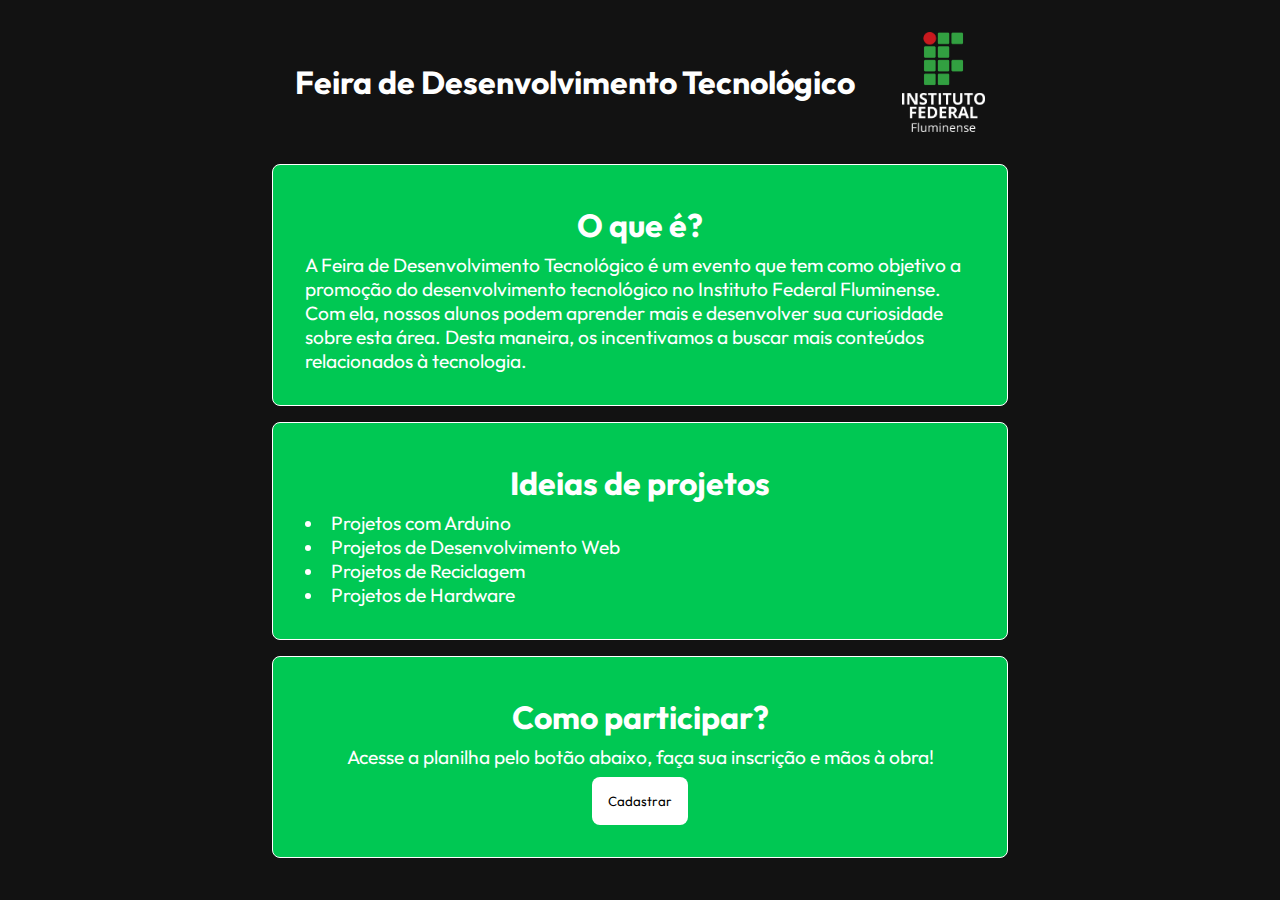
<file: semana-de-integração/index.html>
<!DOCTYPE html>
<html lang="pt-BR">
<head>
  <meta charset="UTF-8">
  <meta http-equiv="X-UA-Compatible" content="IE=edge">
  <meta name="viewport" content="width=device-width, initial-scale=1.0">
  <link rel="stylesheet" href="style.css">
  <title>FDT</title>
</head>
<body>
  <div class="container">
    <header class="title">
      <h1 id="ftitle">Feira de Desenvolvimento Tecnológico</h1>
      <img src="img/Group 2.png" alt="logo-iff">
    </header>
    <body>
      <div id="div-01" class="div">
        <h2>O que é?</h2>
        <p>A Feira de Desenvolvimento Tecnológico é um evento que tem como objetivo a promoção do desenvolvimento tecnológico no Instituto Federal Fluminense. Com ela, nossos alunos podem aprender mais e desenvolver sua curiosidade sobre esta área. Desta maneira, os incentivamos a buscar mais conteúdos relacionados à tecnologia.</p>
      </div>
      <div id="div-02" class="div">
        <h2>Ideias de projetos</h2>
        <ul>
          <li><a href="https://www.usinainfo.com.br/blog/10-projetos-com-arduino-para-fazer-em-2020/" target="_blank">Projetos com Arduino</a></li>
          <li><a href="https://acervolima.com/os-10-principais-projetos-para-iniciantes-praticarem-habilidades-em-html-e-css/" target="_blank">Projetos de Desenvolvimento Web</a></li>
          <li><a href="https://br.pinterest.com/danielribeiros/artes-com-sucata-eletronica/" target="_blank">Projetos de Reciclagem</a></li>
          <li><a href="https://www.youtube.com/watch?v=411GpUNuEuY" target="_blank">Projetos de Hardware</a></li>
        </ul>
      </div>
      <div id="div-03" class="div">
        <h2>Como participar?</h2>
        <p>Acesse a planilha pelo botão abaixo, faça sua inscrição e mãos à obra!</p>
        <button><a href="https://docs.google.com/spreadsheets/d/1TI4dkyTVwiDLX9BO42-26MfTJBBkb968jvo3t3O0MeQ/edit#gid=0" target="_blank">Cadastrar</a></button>
      </div>
    </body>
  </div>
</body>
</html>
</file>
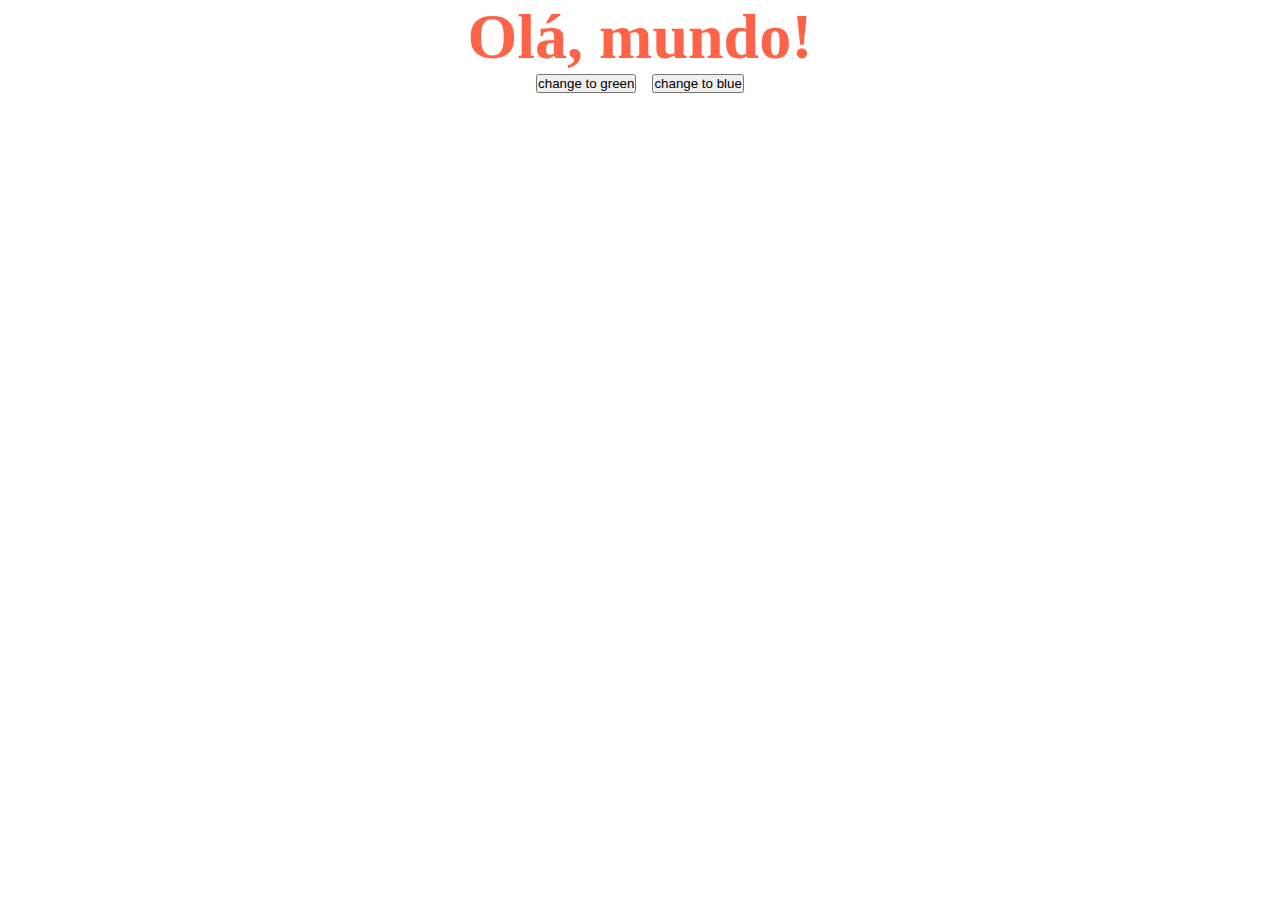
<file: test/index.html>
<!DOCTYPE html>
<html lang="en">
<head>
  <meta charset="UTF-8">
  <meta http-equiv="X-UA-Compatible" content="IE=edge">
  <meta name="viewport" content="width=device-width, initial-scale=1.0">
  <link rel="stylesheet" href="style.css">
  <title>Document</title>
</head>
<body>
  <div>
    <h1 id="title">Olá, mundo!</h1>
    
    <div class="buttons">
      <button id="changeToGreenButton" onclick="changeToGreen()">change to green</button>
      <button id="changeToBlueButton" onclick="changeToBlue()">change to blue</button>
    </div>
  </div>

  <script src="script.js"></script>
</body>
</html>
</file>
<file: semana-de-integração/style.css>
@import url('https://fonts.googleapis.com/css2?family=DM+Sans:ital,wght@0,400;0,500;1,400;1,500&family=Inter:wght@100;200;300;400;500;600;700;800;900&family=Outfit:wght@100;200;300;400;500;600;700;800;900&family=Poppins:ital,wght@0,100;0,200;0,300;0,400;0,500;0,600;0,700;0,800;0,900;1,100;1,200;1,300;1,400;1,500;1,600;1,700;1,800;1,900&family=Roboto&family=The+Nautigal&display=swap');


* {
  margin: 0;
  padding: 0;
  box-sizing: border-box;
  font-family: outfit;
}

body {
  background: #121212;
  color: #fff;
}

.title {
  display: flex;
  justify-content: space-around;
  align-items: center;
  margin-bottom: 2rem;
}

.title img {
  height: 100px;
}

.container {
  background-color: #121212;
  width: 50rem;
  margin: 0 auto;
  padding: 2rem;
}

h2 {
  text-align: center;
  font-size: 2rem;
  margin: .5rem 0;
}

p {
  font-size: 1.2rem;
}

.div {
  border: #ffffff 1px solid;
}

#div-01 {
  background-color:#00C853;
  padding: 2rem;
  border-radius: 0.5rem;
  margin-top: 1rem;
}
#div-02 {
  background-color:#00C853;
  padding: 2rem;
  border-radius: 0.5rem;
  margin: 1rem 0;
}

#div-02 a {
  text-decoration: none;
  color: #fff;
}

#div-02 a:hover {
  color: #e0e0e0;
}
#div-02 ul {
  list-style: inside;
  font-size: 1.2rem;
}

#div-03 {
  background-color:#00C853;
  padding: 2rem;
  border-radius: 0.5rem;
  text-align: center;
}

#div-03 p {
  margin: .5rem 0;
}

#div-03 button {
  background-color: #fff;
  border: none;
  padding: 1rem;
  border-radius: 0.5rem;
  cursor: pointer;
}

#div-03 button a {
  text-decoration: none;
  color: #000;
}

#div-03 button:hover {
  background-color: #e0e0e0;
  color: #000;
}

@media screen and (min-width: 480px) {

}
</file>
<file: test/style.css>
* {
  margin: 0;
  padding: 0;
  box-sizing: border-box;
}

div {
  width: 100%;
  height: 100%;
  display: flex;
  flex-direction: column;
  justify-content: center;
  align-items: center;
}

div .buttons {
  display: flex;
  flex-direction: row;
  gap: 1rem;
}

h1 {
  font-size: 4rem;
  padding: 0 auto;
  color: tomato;
}
</file>
